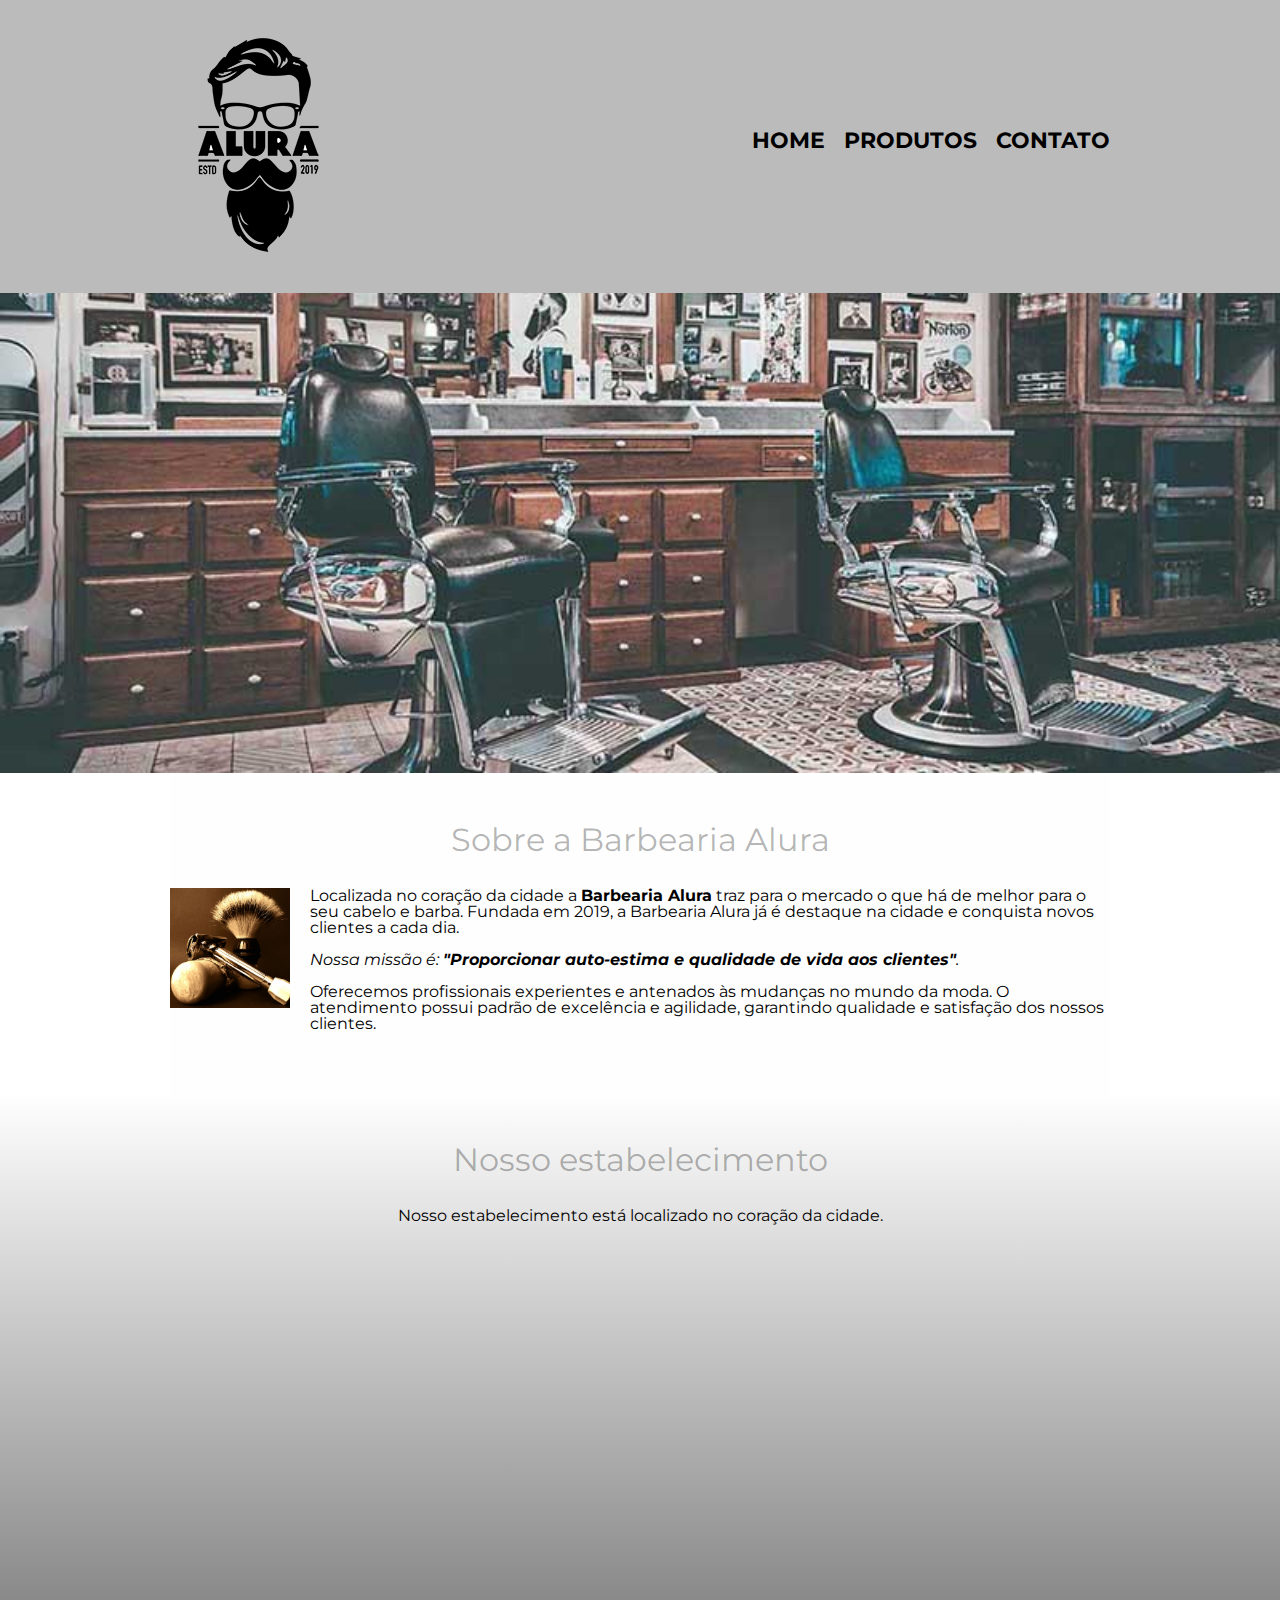
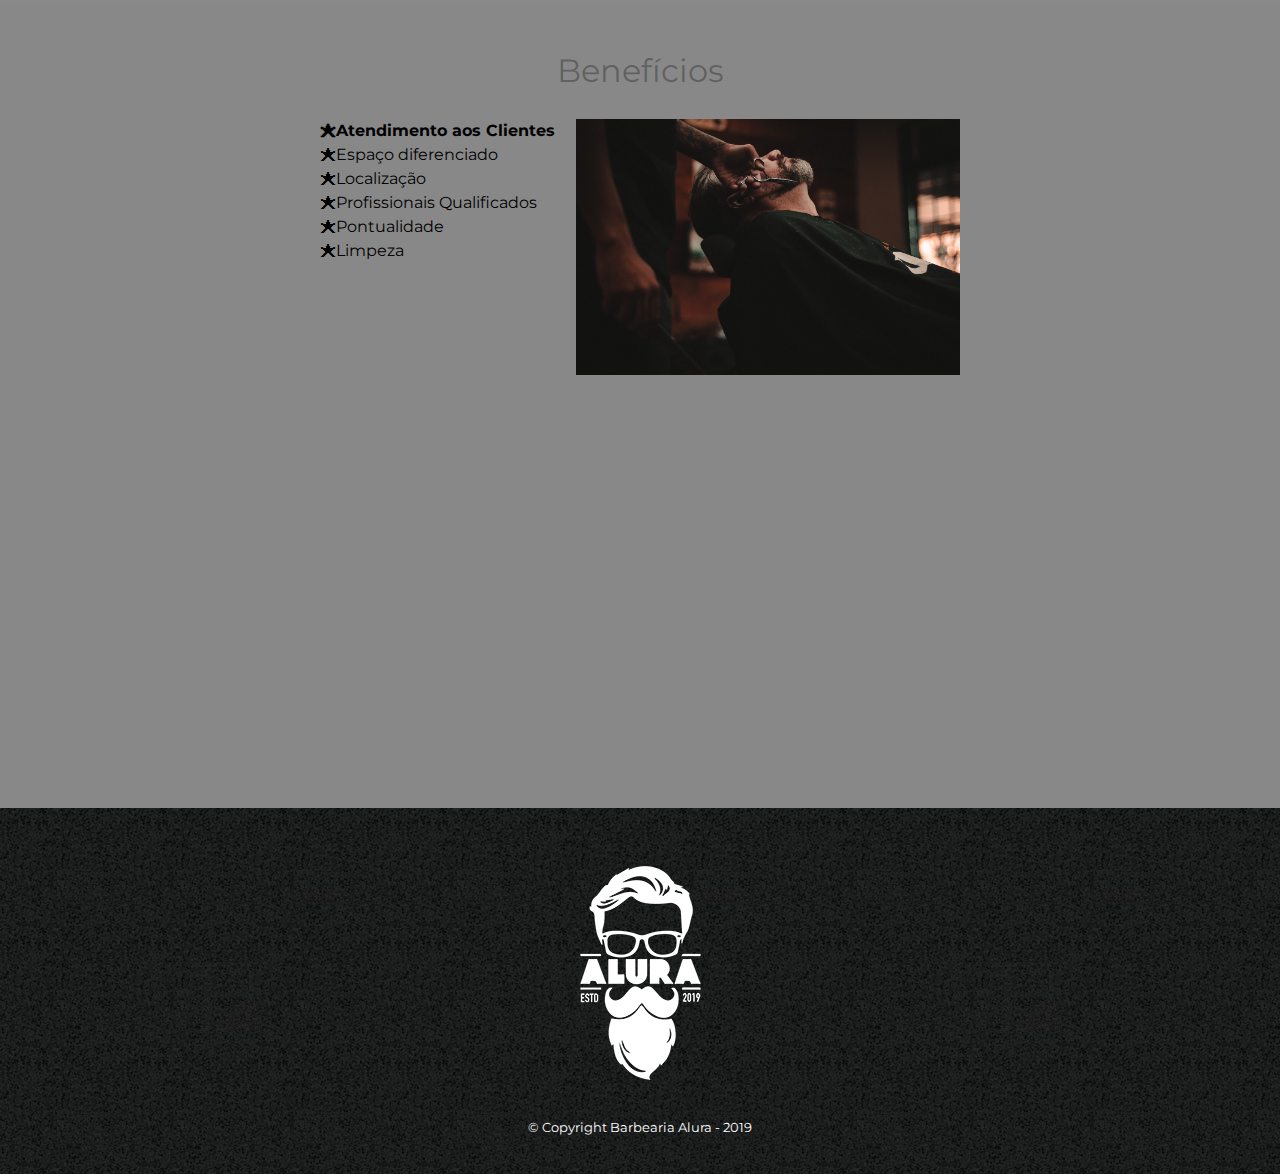
<file: barbeariaAlura1.2beta/index.html>
<!DOCTYPE html>
<html lang="pt-br">
	<head>
		<meta charset="UTF-8">
		<title>Barbearia Alura</title>

		<link rel="stylesheet" href="reset.css">
		<link rel="stylesheet" href="style.css">
		<link href="https://fonts.googleapis.com/css?family=Montserrat&display=swap" rel="stylesheet">
	</head>

	<body>
		<header>
			<div class="caixa">
				<h1><img src="logo.png"></h1>

				<nav>
					<ul>
						<li><a href="index.html">Home</a></li>
						<li><a href="produtos.html">Produtos</a></li>
						<li><a href="contato.html">Contato</a></li>
					</ul>
				</nav>
			</div>
		</header>

		<img class="banner" src="banner.jpg">

		<main>
			<section class="principal">
				<h2 class="titulo-principal">Sobre a Barbearia Alura</h2>

				<img class="utensilios" src="utensilios.jpg" alt="Utensilios de um barbeiro.">
		 
				<p>Localizada no coração da cidade a <strong>Barbearia Alura</strong> traz para o mercado o que há de melhor para o seu cabelo e barba. Fundada em 2019, a Barbearia Alura já é destaque na cidade e conquista novos clientes a cada dia.</p>

				<p id="missao"><em>Nossa missão é: <strong>"Proporcionar auto-estima e qualidade de vida aos clientes"</strong>.</em></p>

				<p>Oferecemos profissionais experientes e antenados às mudanças no mundo da moda. O atendimento possui padrão de excelência e agilidade, garantindo qualidade e satisfação dos nossos clientes.</p>
			</section>

			<section class="mapa">
				<h3 class="titulo-principal">Nosso estabelecimento</h3>
				<p>Nosso estabelecimento está localizado no coração da cidade.</p>

				<div class="mapa-conteudo">
					<iframe src="https://www.google.com/maps/embed?pb=!1m18!1m12!1m3!1d3656.4483278365396!2d-46.63466568562861!3d-23.588249068469487!2m3!1f0!2f0!3f0!3m2!1i1024!2i768!4f13.1!3m3!1m2!1s0x94ce5a2b2ed7f3a1%3A0xab35da2f5ca62674!2sCaelum!5e0!3m2!1spt-BR!2sbr!4v1568814489656!5m2!1spt-BR!2sbr" width="100%" height="300" frameborder="0" style="border:0;" allowfullscreen=""></iframe>
				</div>
			</section>

			<section class="beneficios">
				<h3 class="titulo-principal">Benefícios</h3>

				<div class="conteudo-beneficios">
					<ul class="lista-beneficios">
						<li class="itens">Atendimento aos Clientes</li>
						<li class="itens">Espaço diferenciado</li>
						<li class="itens">Localização</li>
						<li class="itens">Profissionais Qualificados</li>
						<li class="itens">Pontualidade</li>
						<li class="itens">Limpeza</li>
					</ul><img src="beneficios.jpg" class="imagem-beneficios">
				</div>

				<div class="video">
					<iframe width="560" height="315" src="https://www.youtube.com/embed/wcVVXUV0YUY" frameborder="0" allow="accelerometer; autoplay; encrypted-media; gyroscope; picture-in-picture" allowfullscreen></iframe>
				</div>
			</section>
		</main>

		<footer>
			<img src="logo-branco.png">
			<p class="copyright">&copy; Copyright Barbearia Alura - 2019</p>
		</footer>
	</body>
</html>
</file>
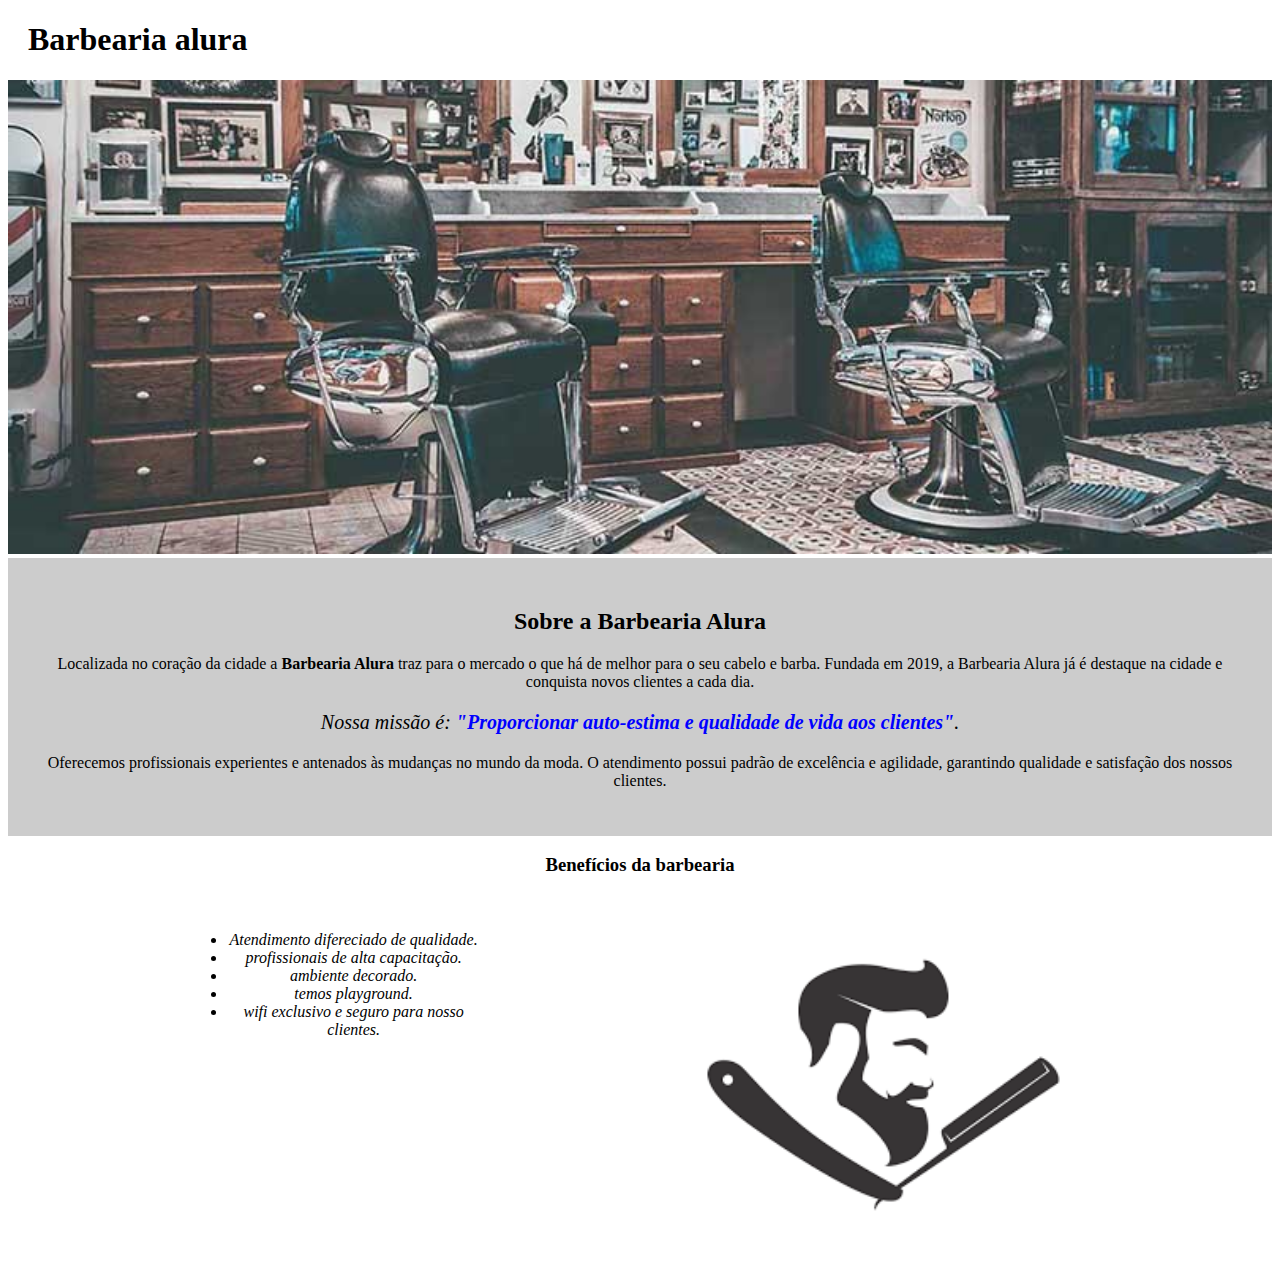
<file: primeroweb/index.html>
<!DOCTYPE html>
<html lang="pt-br">
	<head>
       <meta charset="UTF-8">
      <title>Barbearia Alura</title>
      <link rel="stylesheet" href="style.css">
	</head>

<body>

    <header>
        <h1 class="titulo-principal">Barbearia alura</h1>
    </header>

		  <img id="banner" src="banner.jpg">
  
    <div class="principal">
	   	<h2 class="titulo-centro">Sobre a Barbearia Alura</h2>
 
		   <p>Localizada no coração da cidade a <strong>Barbearia Alura</strong> traz para o mercado o que há de melhor para o seu cabelo e barba. Fundada em 2019, a Barbearia Alura já é destaque na cidade e conquista novos clientes a cada dia.</p>

		   <p id="missao"><em>Nossa missão é: <strong>"Proporcionar auto-estima e qualidade de vida aos clientes"</strong>.</em></p>

		   <p>Oferecemos profissionais experientes e antenados às mudanças no mundo da moda. O atendimento possui padrão de excelência e agilidade, garantindo qualidade e satisfação dos nossos clientes.</p>
		</div>

    <div class="beneficios">
     <h3  class="titulo-centro">Benefícios da barbearia</h3>
       <ul>
          <li class="beneficio">Atendimento difereciado de qualidade.</li>
          <li class="beneficio">profissionais de alta capacitação.</li>
          <li class="beneficio">ambiente decorado.</li>
          <li class="beneficio">temos playground.</li>
          <li class="beneficio">wifi exclusivo e seguro para nosso clientes.</li>
       </ul>
       <img src="beneficio.png" class="imagemBeneficio">
   </div>  
  </body>
</html>
</file>
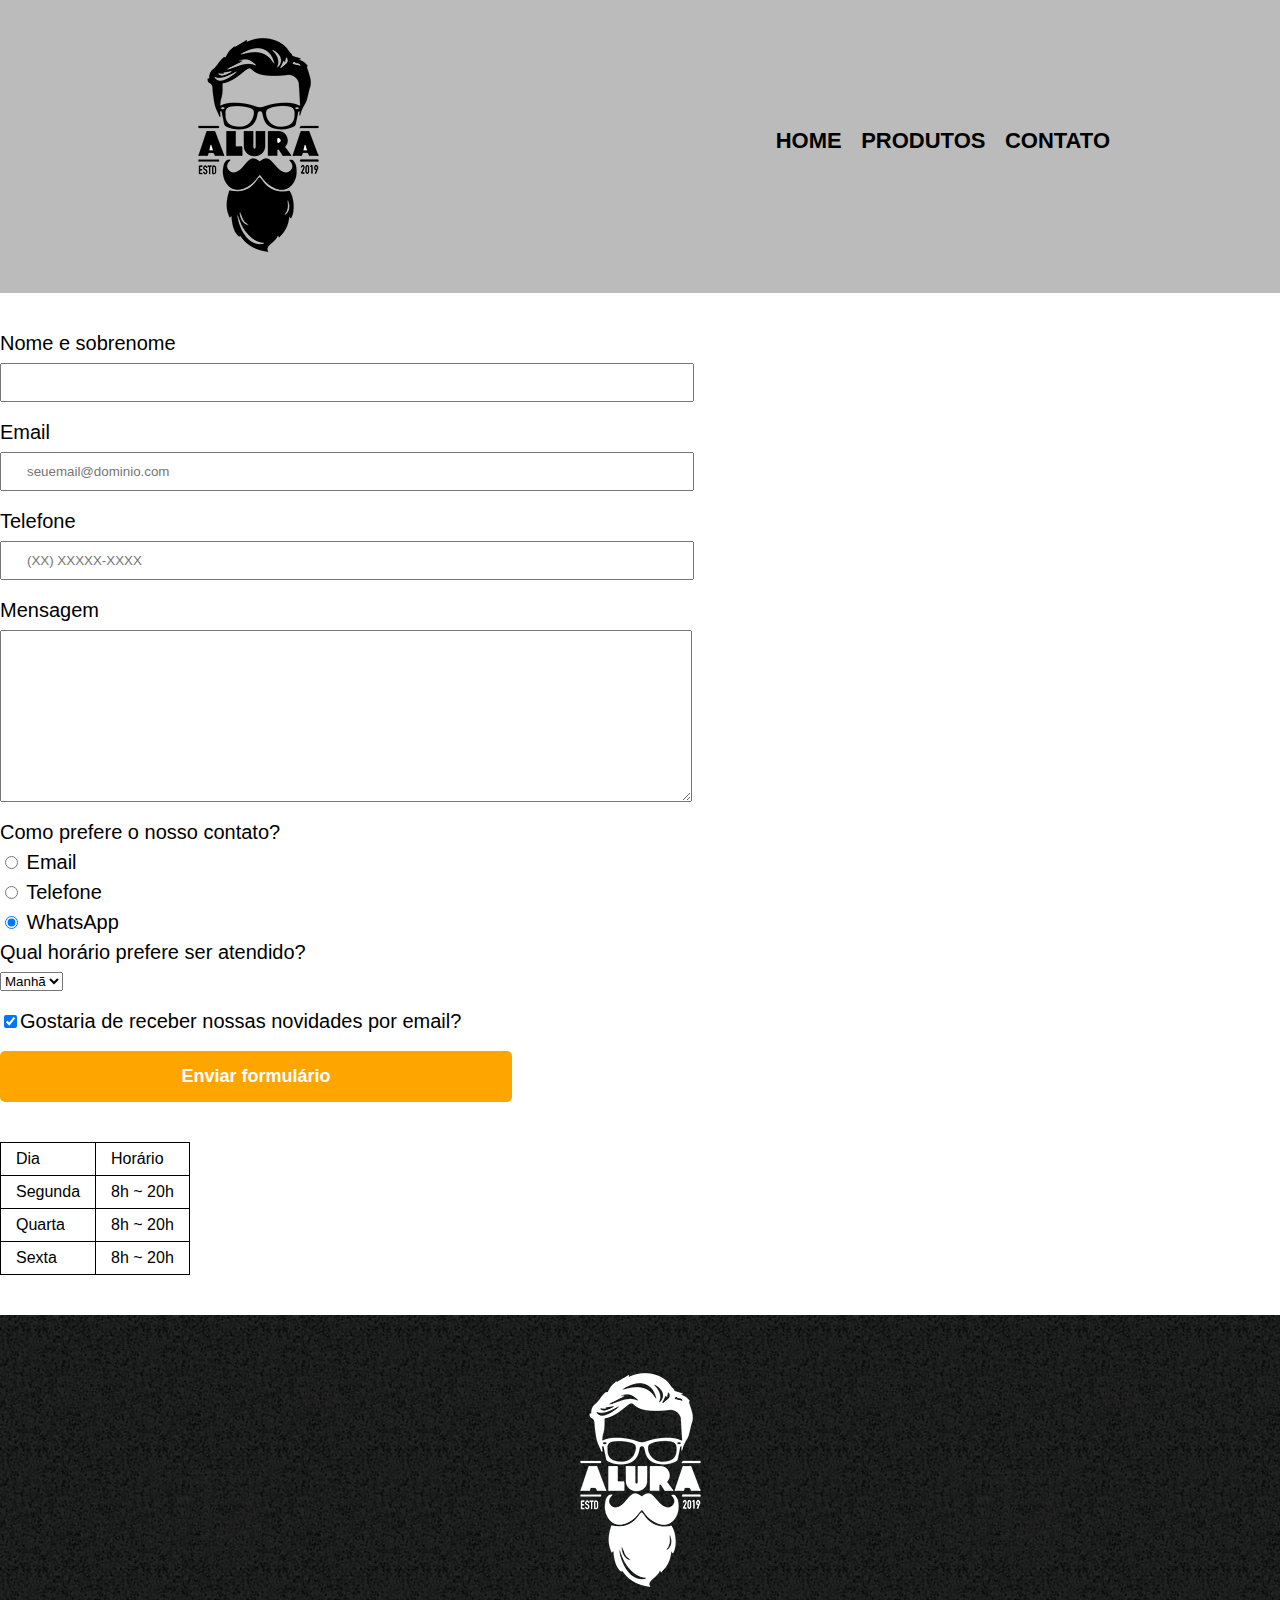
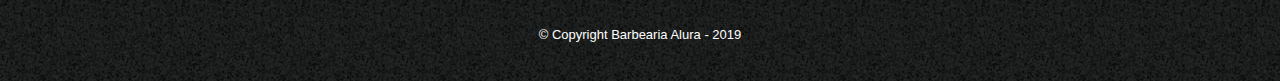
<file: barbeariaAlura1.2beta/contato.html>
<!DOCTYPE html>
<html>
	<head>
		<meta charset="UTF-8">
		<title>Contato - Barbearia Alura</title>

		<link rel="stylesheet" href="reset.css">
		<link rel="stylesheet" href="style.css">
	</head>
	<body>
		<header>
			<div class="caixa">
				<h1><img src="logo.png" alt="Logo da Barbearia Alura"></h1>

				<nav>
					<ul>
						<li><a href="index.html">Home</a></li>
						<li><a href="produtos.html">Produtos</a></li>
						<li><a href="contato.html">Contato</a></li>
					</ul>
				</nav>
			</div>
		</header>

		<main>
			<form>
				<label for="nomesobrenome">Nome e sobrenome</label>
				<input type="text" id="nomesobrenome" class="input-padrao" required>

				<label for="email">Email</label>
				<input type="email" id="email" class="input-padrao" required placeholder="seuemail@dominio.com">

				<label for="telefone">Telefone</label>
				<input type="tel" id="telefone" class="input-padrao" required placeholder="(XX) XXXXX-XXXX">

				<label for="mensagem">Mensagem</label>
				<textarea cols="70" rows="10" id="mensagem" class="input-padrao" required></textarea>

				<fieldset>
					<legend>Como prefere o nosso contato?</legend>
					<label for="radio-email"><input type="radio" name="contato" value="email" id="radio-email"> Email</label>
					
					<label for="radio-telefone"><input type="radio" name="contato" value="telefone" id="radio-telefone"> Telefone</label>
					
					<label for="radio-whatsapp"><input type="radio" name="contato" value="whatsapp" id="radio-whatsapp" checked> WhatsApp</label>
				</fieldset>

				<fieldset>
					<legend>Qual horário prefere ser atendido?</legend>
					<select>
						<option>Manhã</option>
						<option>Tarde</option>
						<option>Noite</option>
					</select>
				</fieldset>

				<label class="checkbox"><input type="checkbox" checked>Gostaria de receber nossas novidades por email?</label>

				<input type="submit" value="Enviar formulário" class="enviar">
			</form>

			<table>
				<tr>
					<td>Dia</td>
					<td>Horário</td>
				</tr>
				<tr>
					<td>Segunda</td>
					<td>8h ~ 20h</td>
				</tr>
				<tr>
					<td>Quarta</td>
					<td>8h ~ 20h</td>
				</tr>
				<tr>
					<td>Sexta</td>
					<td>8h ~ 20h</td>
				</tr>
			</table>
		</main>

		<footer>
			<img src="logo-branco.png" alt="Logo da Barbearia Alura">
			<p class="copyright">&copy; Copyright Barbearia Alura - 2019</p>
		</footer>
	</body>
</html>
</file>
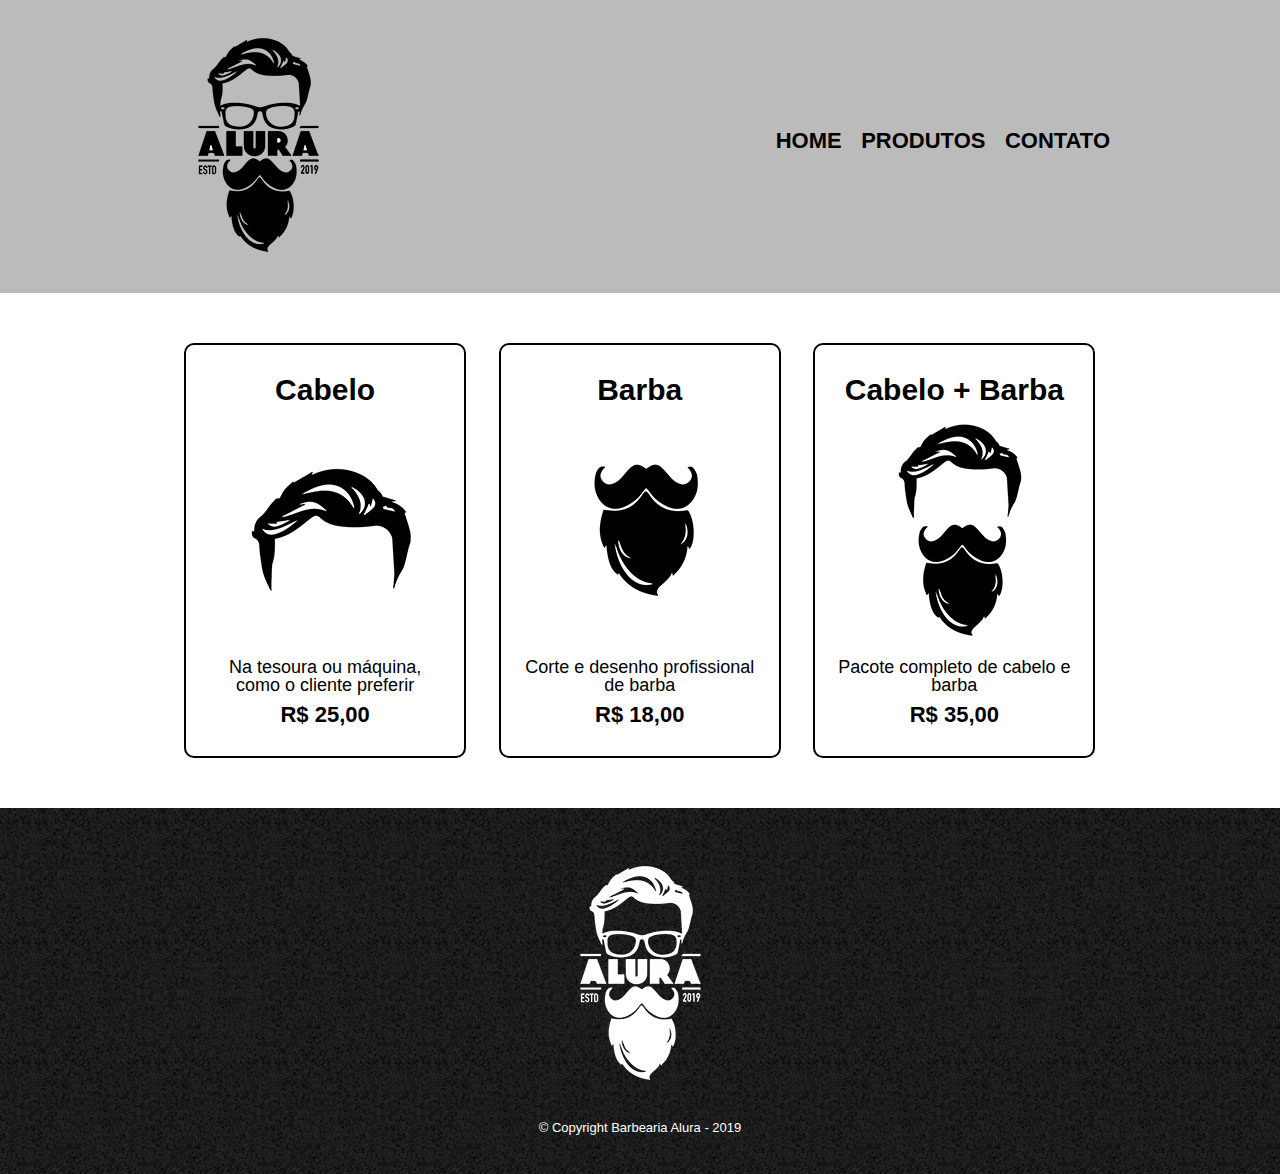
<file: barbeariaAlura1.2beta/produtos.html>
<!DOCTYPE html>
<html>
	<head>
		<meta charset="UTF-8">
		<title>Produtos - Barbearia Alura</title>

		<link rel="stylesheet" href="reset.css">
		<link rel="stylesheet" href="style.css">
	</head>
	<body>
		<header>
			<div class="caixa">
				<h1><img src="logo.png"></h1>

				<nav>
					<ul>
						<li><a href="index.html">Home</a></li>
						<li><a href="produtos.html">Produtos</a></li>
						<li><a href="contato.html">Contato</a></li>
					</ul>
				</nav>
			</div>
		</header>

		<main>
			<ul class="produtos">
				<li>
					<h2>Cabelo</h2>
					<img src="cabelo.jpg">
					<p class="produto-descricao">Na tesoura ou máquina, como o cliente preferir</p>
					<p class="produto-preco">R$ 25,00</p>
				</li>
				<li>
					<h2>Barba</h2>
					<img src="barba.jpg">
					<p class="produto-descricao">Corte e desenho profissional de barba</p>
					<p class="produto-preco">R$ 18,00</p>
				</li>
				<li>
					<h2>Cabelo + Barba</h2>
					<img src="cabelo+barba.jpg">
					<p class="produto-descricao">Pacote completo de cabelo e barba</p>
					<p class="produto-preco">R$ 35,00</p>
				</li>
			</ul>
		</main>

		<footer>
			<img src="logo-branco.png">
			<p class="copyright">&copy; Copyright Barbearia Alura - 2019</p>
		</footer>
	</body>
</html>
</file>
<file: barbeariaAlura1.2beta/style.css>
body {
	font-family: 'Montserrat', sans-serif;
}

header {
	background: #BBBBBB;
	padding: 20px 0;
}

.caixa {
	position: relative;
	width: 940px;
	margin: 0 auto;
}

nav {
	position: absolute;
	top: 110px;
	right: 0;
}

nav li {
	display: inline;
	margin: 0 0 0 15px;
}

nav a {
	text-transform: uppercase;
	color: #000000;
	font-weight: bold;
	font-size: 22px;
	text-decoration: none;
}

nav a:hover {
	color: #C78C19;
	text-decoration: underline;
}

.produtos {
	width: 940px;
	margin: 0 auto;
	padding: 50px 0;
}

.produtos li {
	display: inline-block;
	text-align: center;
	width: 30%;
	vertical-align: top;
	margin: 0 1.5%;
	padding: 30px 20px;
	box-sizing: border-box;
	border: 2px solid #000000;
	border-radius: 10px;
}

.produtos li:hover {
	border-color: #C78C19;
}

.produtos li:active {
	border-color: #088C19;	
}

.produtos li:hover h2 {
	font-size: 34px;
}

.produtos h2 {
	font-size: 30px;
	font-weight: bold;
}

.produto-descricao {
	font-size: 18px;
}

.produto-preco {
	font-size: 22px;
	font-weight: bold;
	margin-top: 10px;
}

footer {
	text-align: center;
	background: url("bg.jpg");
	padding: 40px 0;
}

.copyright {
	color: #FFFFFF;
	font-size: 13px;
	margin: 20px 0 0;
}

main {
	
}

form {
	margin: 40px 0;
}

form label, form legend {
	display:block;
	font-size: 20px;
	margin: 0 0 10px;
}

.input-padrao {
	display: block;
	margin: 0 0 20px;
	padding: 10px 25px;
	width: 50%;
}

.checkbox {
	margin: 20px 0;
}

.enviar {
	width:40%;
	padding: 15px 0;
	background: orange;
	color: white;
	font-weight: bold;
	font-size: 18px;
	border: none;
	border-radius: 5px;
	transition: 1s all;
	cursor: pointer;
}

.enviar:hover {
	background: darkorange;
	transform: scale(1.2);
}

table {
	margin: 20px 0 40px;
}

thead {
	background: #555555;
	color: white;
	font-weight: bold;
}

td, th {
	border: 1px solid #000000;
	padding: 8px 15px;
}


/* css da página inicial */
.banner {
	width:100%;
}

.titulo-principal {
	text-align: center;
	font-size: 2em;
	margin: 0 0 1em;
	clear: left;
	color: rgba(0,0,0,0.3);
}

.principal {
	padding: 3em 0;
	background: #FEFEFE;
	width: 940px;
	margin: 0 auto;
}

.principal p {
	margin: 0 0 1em;
}

.principal strong {
	font-weight: bold;
}

.principal em {
	font-style: italic;
}

.utensilios {
	width: 120px;
	float: left;
	margin: 0 20px 20px 0;
}

.mapa {
	padding: 3em 0;
	background: linear-gradient(#FEFEFE, #888888);
}

.mapa-conteudo {
	width: 940px;
	margin: 0 auto;
}

.mapa p {
	margin: 0 0 2em;
	text-align: center;
}

.beneficios {
	padding: 3em 0;
	background: #888888;
}

.conteudo-beneficios {
	width: 640px;
	margin: 0 auto;
}

.lista-beneficios {
	width: 40%;
	display: inline-block;
	vertical-align: top;
}

.itens {
	line-height: 1.5;
}

.itens:first-child {
	font-weight: bold;
}

.itens:before {
	content: "🟊";
}

.imagem-beneficios {
	width: 60%;
	opacity: 1;
	transition: 400ms;
}

.imagem-beneficios:hover {
	opacity: 0.3;
}

.video {
	width: 560px;
	margin: 2em auto;
}
</file>
<file: primeroweb/style.css>
body {
	  
}

#banner {
	  width: 100%;
}

.principal {
    background: #cccccc;
    padding: 30px;
}

.titulo-principal {
    padding-left: 20px
}

.titulo-centro {
	  text-align: center
}

p {
	  text-align: center
}

#missao {
	  font-size: 20px
}

em strong {
	  color: #0000FF;
}

.beneficios {
   text-align: center
}

.beneficio {
    font-style: italic
}

 ul {
     display: inline-block;
     vertical-align: top;
     width: 20%;
     margin-right: 15%;
     padding: 20px;
 }

.imagemBeneficio {
    width: 30%;
}
</file>
